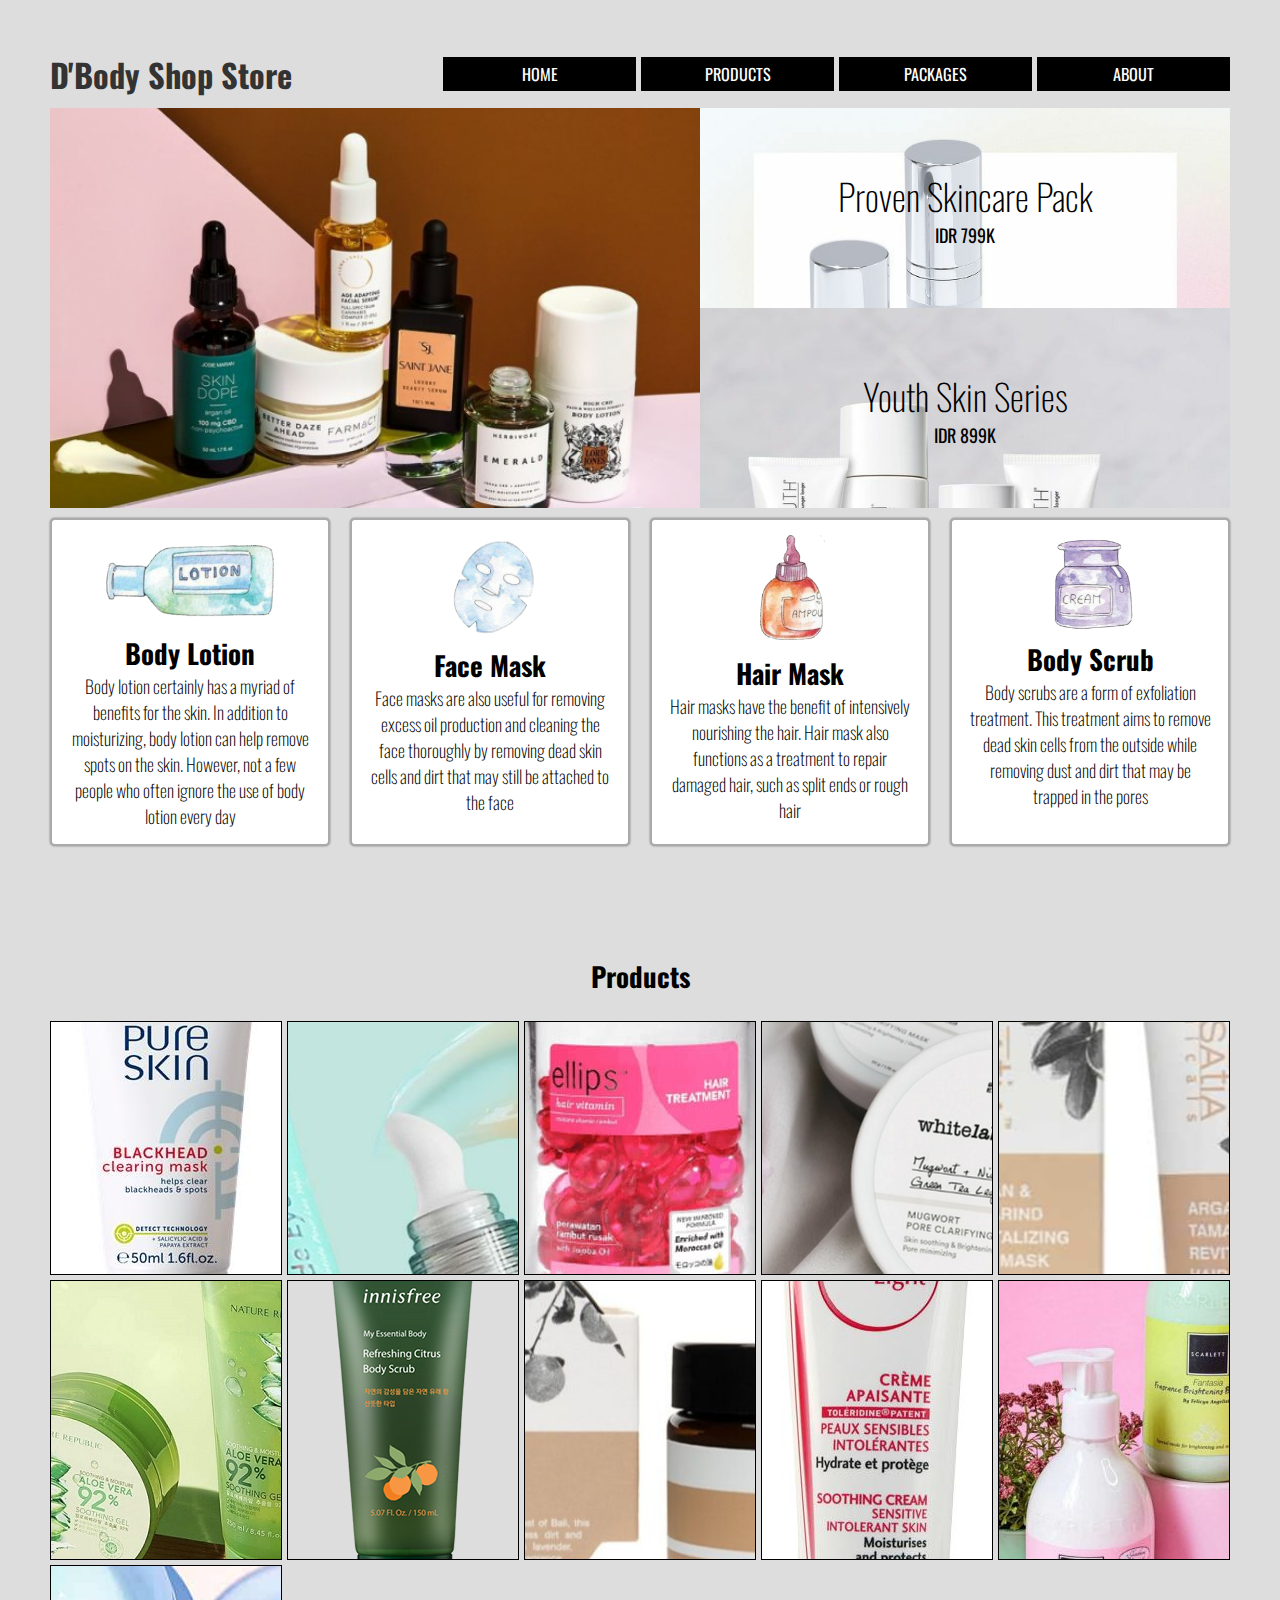
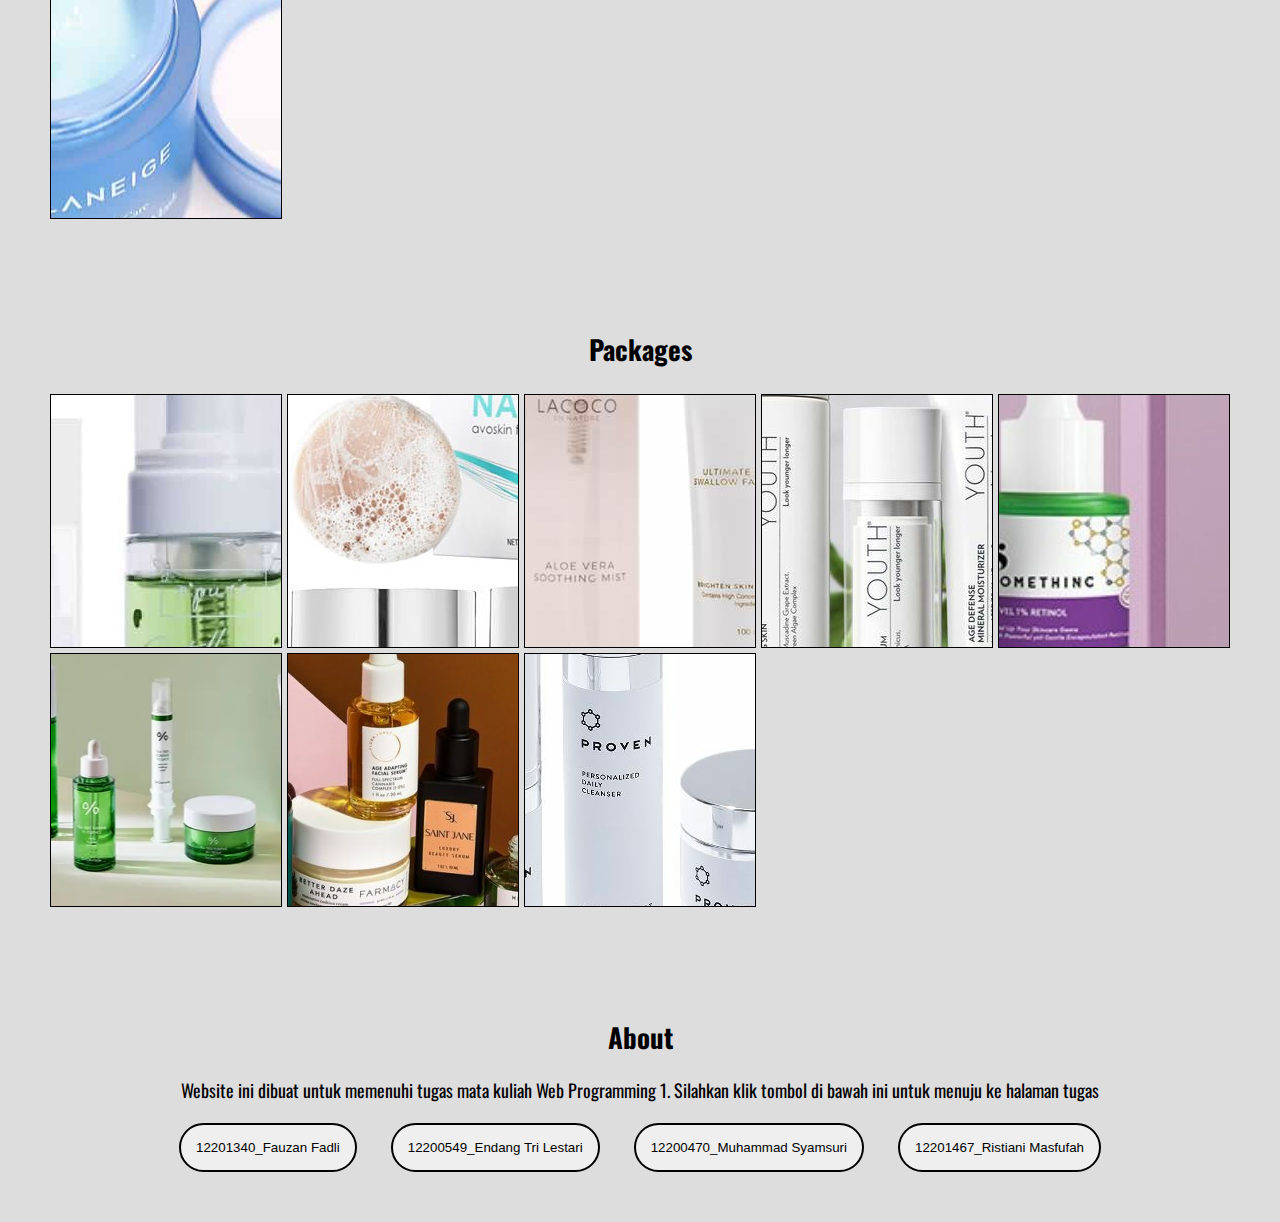
<file: web_native/index.html>
<!DOCTYPE html>
<html lang="en">
  <head>
    <meta charset="UTF-8" />
    <meta http-equiv="X-UA-Compatible" content="IE=edge" />
    <meta name="viewport" content="width=device-width, initial-scale=1.0" />
    <title>D'Body Shop Store</title>
    <link rel="stylesheet" href="css/style.css" />
  </head>
  <body>
    <div class="container">
      <header>
        <div class="hero">
          <h2 class="heading">D'Body Shop Store</h2>
          <p class="sub-heading">Body Care</p>
        </div>
        <div class="features features-1">
          <a href="#">
            <h4 class="item">Proven Skincare Pack</h4>
            <p class="price">IDR 799K</p>
          </a>
        </div>
        <div class="features features-2">
          <a href="#">
            <h4 class="item">Youth Skin Series</h4>
            <p class="price">IDR 899K</p>
          </a>          
        </div>
      </header>

      <nav class="menu">
        <div class="menu-toggle">
          <input type="checkbox" />
          <span></span>
          <span></span>
          <span></span>
        </div>
        <div class="brand">
          <h2>D'Body Shop Store</h2>
        </div>
        <ul class="menu-list">
          <li><a href="../index.html">home</a></li>
          <li><a href="#products">products</a></li>
          <li><a href="#packages">packages</a></li>
          <li><a href="#about">about</a></li>
        </ul>
      </nav>

      <section class="categories">
        <div class="category">
          <div class="icon-1"><img src="../img/LOTION.png" alt=""></div>
          <h3>Body Lotion</h3>
          <p>Body lotion certainly has a myriad of benefits for the skin. In addition to moisturizing, body lotion can help remove spots on the skin. However, not a few people who often ignore the use of body lotion every day</p>
        </div>
        <div class="category">
          <div class="icon-2"><img src="../img/MASKER.png" alt=""></div>
          <h3>Face Mask</h3>
          <p>Face masks are also useful for removing excess oil production and cleaning the face thoroughly by removing dead skin cells and dirt that may still be attached to the face</p>
        </div>
        <div class="category">
          <div class="icon-3"><img src="../img/AMPOU.png" alt=""></div>
          <h3>Hair Mask</h3>
          <p>Hair masks have the benefit of intensively nourishing the hair. Hair mask also functions as a treatment to repair damaged hair, such as split ends or rough hair</p>
        </div>
        <div class="category">
          <div class="icon-4"><img src="../img/CREAM.png" alt=""></div>
          <h3>Body Scrub</h3>
          <p> Body scrubs are a form of exfoliation treatment. This treatment aims to remove dead skin cells from the outside while removing dust and dirt that may be trapped in the pores</p>
        </div>
      </section>

      <section id="products">
        <h2>Products</h2>
        <!-- <img src="https://source.unsplash.com/random/201x201" alt="">
        <img src="https://source.unsplash.com/random/202x202" alt="">
        <img src="https://source.unsplash.com/random/203x203" alt="">
        <img src="https://source.unsplash.com/random/204x204" alt="">
        <img src="https://source.unsplash.com/random/205x205" alt="">
        <img src="https://source.unsplash.com/random/206x206" alt="">
        <img src="https://source.unsplash.com/random/207x207" alt="">
        <img src="https://source.unsplash.com/random/208x208" alt="">
        <img src="https://source.unsplash.com/random/209x209" alt="">
        <img src="https://source.unsplash.com/random/201x202" alt="">
        <img src="https://source.unsplash.com/random/202x203" alt="">
        <img src="https://source.unsplash.com/random/203x204" alt=""> -->

        <div class="prod prod-1">
          <a href="">
            <h4 class="item-pro">Cleaning Mask</h4>
            <p class="price-pro">Rp152.000</p>
          </a>
        </div>

        <div class="prod prod-2">
          <a href="">
            <h4 class="item">Eye Cream</h4>
            <p class="price">Rp205.000</p>
          </a>          
        </div>

        <div class="prod prod-3">
          <a href="">
            <h4 class="item">Haircare Vitamin</h4>
            <p class="price">Rp215.000</p>
          </a>          
        </div>

        <div class="prod prod-4">
          <a href="">
            <h4 class="item">Mugwort Masker</h4>
            <p class="price">Rp85.000</p>
          </a>          
        </div>

        <div class="prod prod-5">
          <a href="">
            <h4 class="item">Hair Mask</h4>
            <p class="price">Rp180.000</p>
          </a>          
        </div>

        <div class="prod prod-6">
          <a href="">
            <h4 class="item">Aloe Vera Moisturizer</h4>
            <p class="price">Rp299.000</p>
          </a>          
        </div>

        <div class="prod prod-7">
          <a href="">
            <h4 class="item">Body Scrub</h4>
            <p class="price">Rp399.000</p>
          </a>          
        </div>

        <div class="prod prod-8">
          <a href="">
            <h4 class="item">Face Scrub</h4>
            <p class="price">Rp425.000</p>
          </a>          
        </div>

        <div class="prod prod-9">
          <a href="">
            <h4 class="item">Bioderma Moisturizer for Sensitive Skin</h4>
            <p class="price">Rp79.000</p>
          </a>          
        </div>
        
        <div class="prod prod-10">
          <a href="">
            <h4 class="item">Body Lotion</h4>
            <p class="price">Rp75.000</p>
          </a>          
        </div>
        
        <div class="prod prod-11">
          <a href="">
            <h4 class="item">Sleeping Mask</h4>
            <p class="price">Rp289.000</p>
          </a>
        </div>
      </section>

      <section id="packages">
        <h2>Packages</h2>
        <div class="pack pack-1">
          <a href="">
            <h4 class="item">N-Pure Skin Centella</h4>
            <p class="price">Rp783.000</p>
          </a>          
        </div>
        <div class="pack pack-2">
          <a href="">
            <h4 class="item">Exflo Avoskin</h4>
            <p class="price">Rp499.000</p>
          </a>          
        </div>
        <div class="pack pack-3">
          <a href="">
            <h4 class="item">Glow Lacoco</h4>
            <p class="price">Rp799.000</p>
          </a>          
        </div>
        <div class="pack pack-4">
          <a href="">
            <h4 class="item">Youth Skin Series</h4>
            <p class="price">Rp889.000</p>
          </a>          
        </div>
        <div class="pack pack-5">
          <a href="">
            <h4 class="item">Somethinc Variant Serum</h4>
            <p class="price">IDR 145K - 210K</p>
          </a>          
        </div>
        <div class="pack pack-6">
          <a href="">
            <h4 class="item">Dr. Ceuracle</h4>
            <p class="price">Rp983.000</p>
          </a>          
        </div>
        <div class="pack pack-7">
          <a href="">
            <h4 class="item">Ultimate Glow Series</h4>
            <p class="price">Rp927.000</p>
          </a>          
        </div>
        <div class="pack pack-8">
          <a href="">
            <h4 class="item">Proven Skincare Glow Series</h4>
            <p class="price">Rp799.000</p>
          </a>          
        </div>
      </section>

      <section id="about">
        <h2>About</h2>
        <p>Website ini dibuat untuk memenuhi tugas mata kuliah Web Programming 1. Silahkan klik tombol di bawah ini untuk menuju ke halaman tugas</p>
        <div class="btn">
          <button><a href="tugas_harian/tugas-f.html">12201340_Fauzan Fadli</a></button>
          <button><a href="tugas_harian/tugas-e.html">12200549_Endang Tri Lestari</a></button>
          <button><a href="tugas_harian/tugas-m.html">12200470_Muhammad Syamsuri</a></button>
          <button><a href="tugas_harian/tugas-r.html">12201467_Ristiani Masfufah</a></button>
        </div>
      </section>
    </div>
    <script src="../js/web_native.js"></script>
  </body>
</html>
</file>
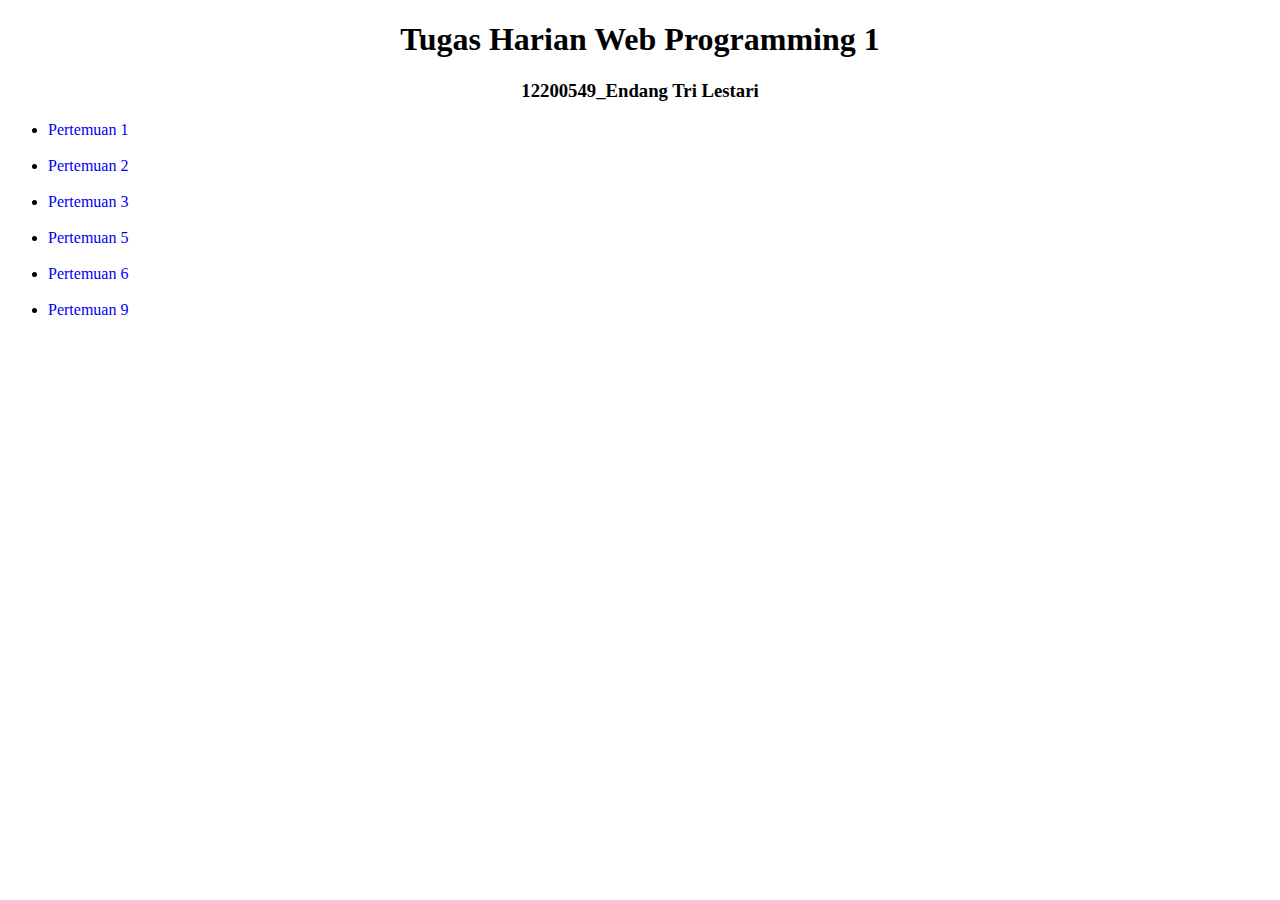
<file: web_native/tugas_harian/tugas-e.html>
<!DOCTYPE html>
<html lang="en">
<head>
    <meta charset="UTF-8">
    <meta http-equiv="X-UA-Compatible" content="IE=edge">
    <meta name="viewport" content="width=device-width, initial-scale=1.0">
    <title>Tugas Harian Web Programming 1</title>
</head>
<body>
    <div>
        <center><h1>Tugas Harian Web Programming 1</h1></center>
        <center><h3>12200549_Endang Tri Lestari</h3></center>
        <ul>
            <li><a href="https://drive.google.com/file/d/1oiHteJxfygs_dOAF5EXF6OfpWUDNQ6gD/view?usp=sharing" style="text-decoration: none;">Pertemuan 1</a></li><br>
            <li><a href="https://drive.google.com/file/d/1MWrMgq9C2ZCMWmcvq41JXcgvyIprAP8W/view?usp=sharing" style="text-decoration: none;">Pertemuan 2</a></li><br>
            <li><a href="https://drive.google.com/file/d/1J0wqUwUSL8jityECBDSWtsBPsanCYdE3/view?usp=sharing" style="text-decoration: none;">Pertemuan 3</a></li><br>
            <li><a href="https://drive.google.com/file/d/117z4t4KMftj8CPEOOaAzgPOKz6k5Fxdc/view?usp=sharing" style="text-decoration: none;">Pertemuan 5</a></li><br>
            <li><a href="https://drive.google.com/file/d/1kgNNzbU1MQgB8AmppkGwS8ZpkBIWjtyg/view?usp=sharing" style="text-decoration: none;">Pertemuan 6</a></li><br>
            <li><a href="https://drive.google.com/file/d/1_9cbjKU8FmGUYe2E7INzv-CM2S9IfQsD/view?usp=sharing" style="text-decoration: none;">Pertemuan 9</a></li>
        </ul>
    </div>
</body>
</html>
</file>
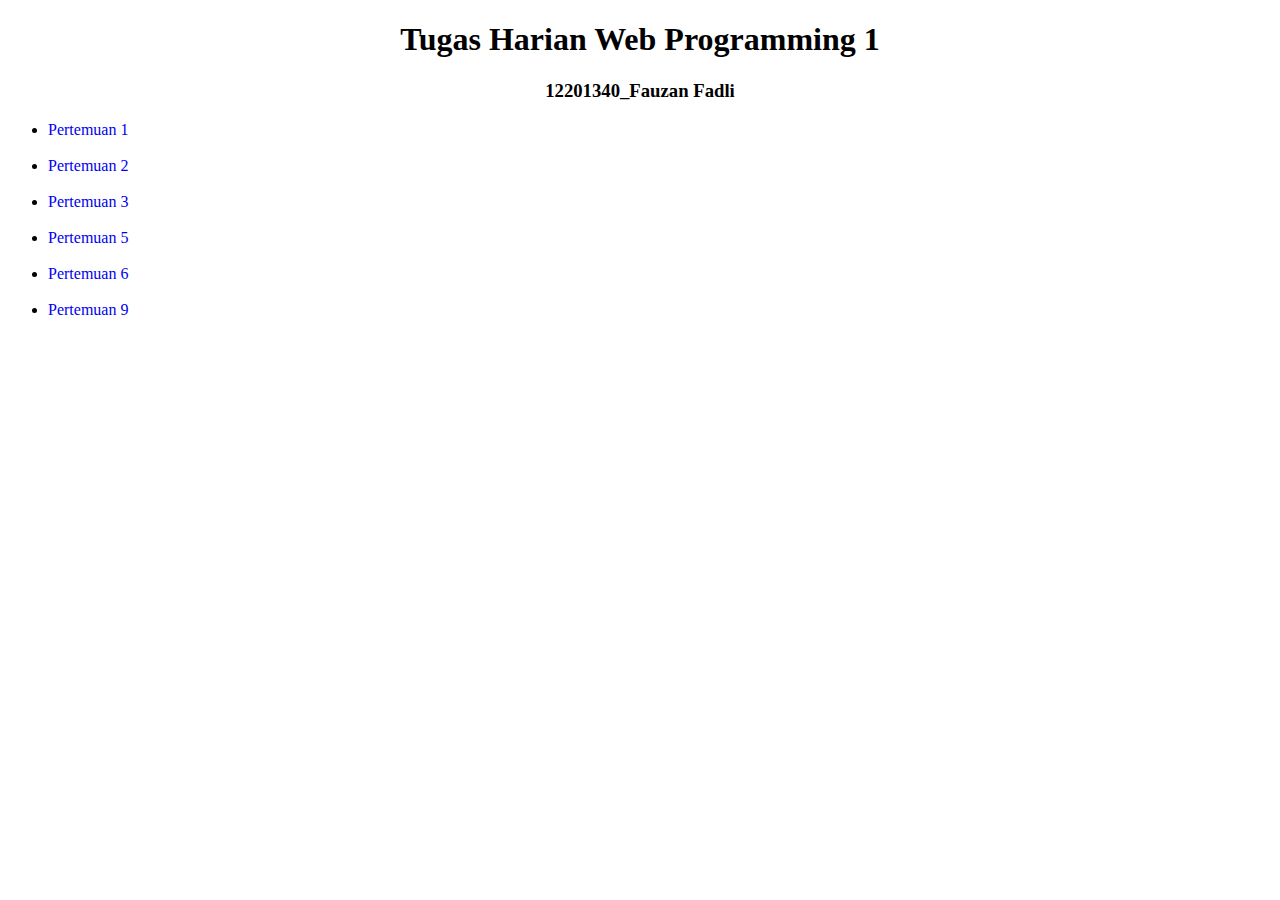
<file: web_native/tugas_harian/tugas-f.html>
<!DOCTYPE html>
<html lang="en">
<head>
    <meta charset="UTF-8">
    <meta http-equiv="X-UA-Compatible" content="IE=edge">
    <meta name="viewport" content="width=device-width, initial-scale=1.0">
    <title>Tugas Harian Web Programming 1</title>
</head>
<body>
    <div>
        <center><h1>Tugas Harian Web Programming 1</h1></center>
        <center><h3>12201340_Fauzan Fadli</h3></center>
        <ul>
            <li><a href="https://drive.google.com/file/d/1DVC6OKvJxslfN_QW8AAKVr62L2SvlQR1/view?usp=sharing" style="text-decoration: none;">Pertemuan 1</a></li><br>
            <li><a href="https://drive.google.com/file/d/18nxMR22H82sBIJwEypItOCIMb5Mkni0F/view?usp=sharing" style="text-decoration: none;">Pertemuan 2</a></li><br>
            <li><a href="https://drive.google.com/file/d/1QvY7uZwPa8zUzZ_qVgmgFISQxpB4NIFU/view?usp=sharing" style="text-decoration: none;">Pertemuan 3</a></li><br>
            <li><a href="https://drive.google.com/file/d/1sW9mwG9j0OMIb0e5NQpk5uvHdPcDy_3c/view?usp=sharing" style="text-decoration: none;">Pertemuan 5</a></li><br>
            <li><a href="https://drive.google.com/file/d/1L1qUe_rueixLxbrtPLTuKC6TkxVO6G-O/view?usp=sharing" style="text-decoration: none;">Pertemuan 6</a></li><br>
            <li><a href="https://drive.google.com/file/d/1pOzaEYiCb0_PBBIIal_6tGDb2eu7z0a7/view?usp=sharing" style="text-decoration: none;">Pertemuan 9</a></li>
        </ul>
    </div>
</body>
</html>
</file>
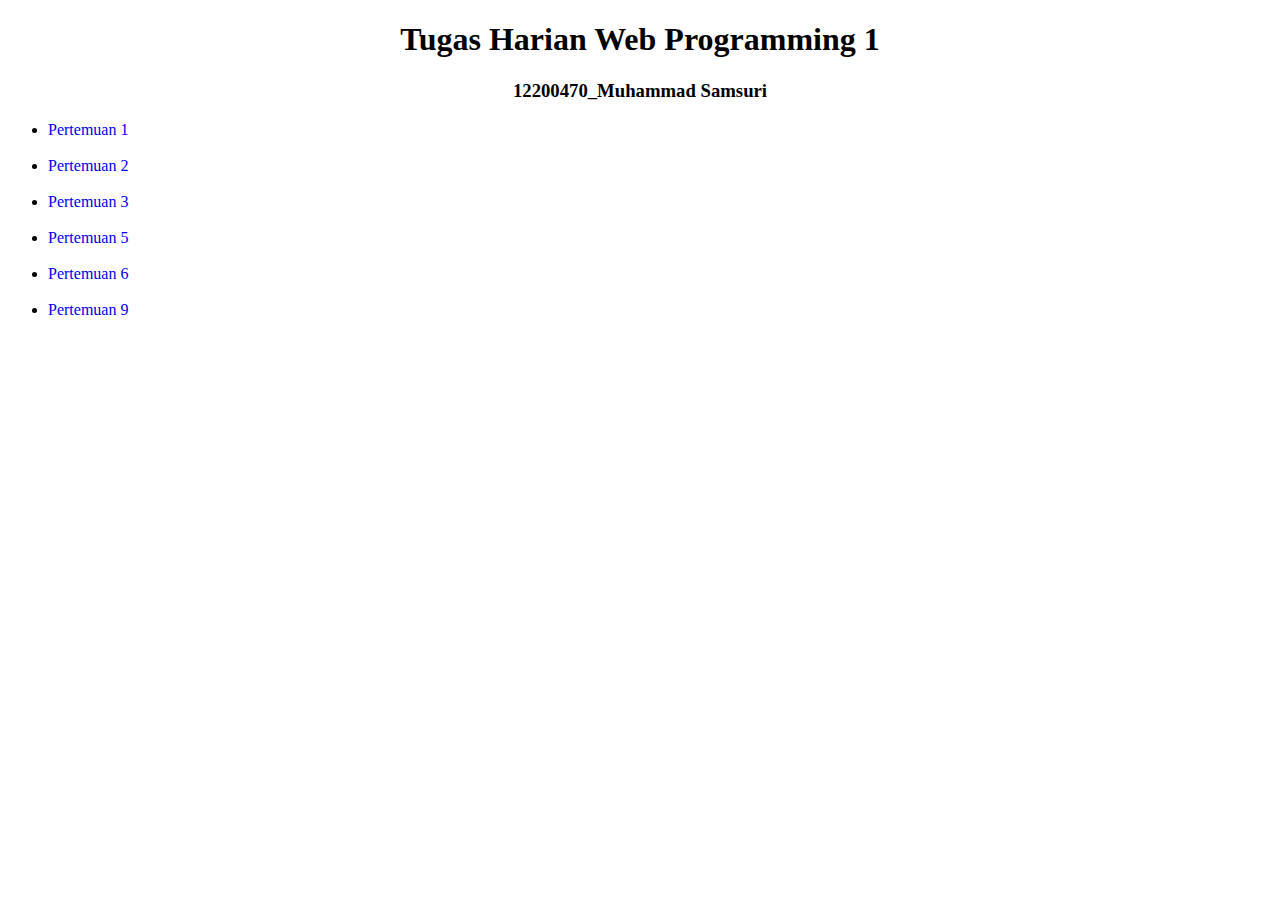
<file: web_native/tugas_harian/tugas-m.html>
<!DOCTYPE html>
<html lang="en">
<head>
    <meta charset="UTF-8">
    <meta http-equiv="X-UA-Compatible" content="IE=edge">
    <meta name="viewport" content="width=device-width, initial-scale=1.0">
    <title>Tugas Harian Web Programming 1</title>
</head>
<body>
    <div>
        <center><h1>Tugas Harian Web Programming 1</h1></center>
        <center><h3>12200470_Muhammad Samsuri</h3></center>
        <ul>
            <li><a href="https://drive.google.com/file/d/1qFz_0BbrGTYc2IivUsxD5IsDeMjttbti/view?usp=sharing" style="text-decoration: none;">Pertemuan 1</a></li><br>
            <li><a href="https://drive.google.com/file/d/1NWZ4QgTfatQ8ciG_prrwwbNAcfk2h8Ff/view?usp=sharing" style="text-decoration: none;">Pertemuan 2</a></li><br>
            <li><a href="https://drive.google.com/file/d/13hmMF1eW_CuUU4Y4yWC0AypnIvuqwUZa/view?usp=sharing" style="text-decoration: none;">Pertemuan 3</a></li><br>
            <li><a href="C:/tugas/" style="text-decoration: none;">Pertemuan 5</a></li><br>
            <li><a href="https://drive.google.com/file/d/15isDpj4PkmOJQRath535rxnhEymzIJgB/view?usp=sharing" style="text-decoration: none;">Pertemuan 6</a></li><br>
            <li><a href="C:/tugas/" style="text-decoration: none;">Pertemuan 9</a></li>
        </ul>
    </div>
</body>
</html>
</file>
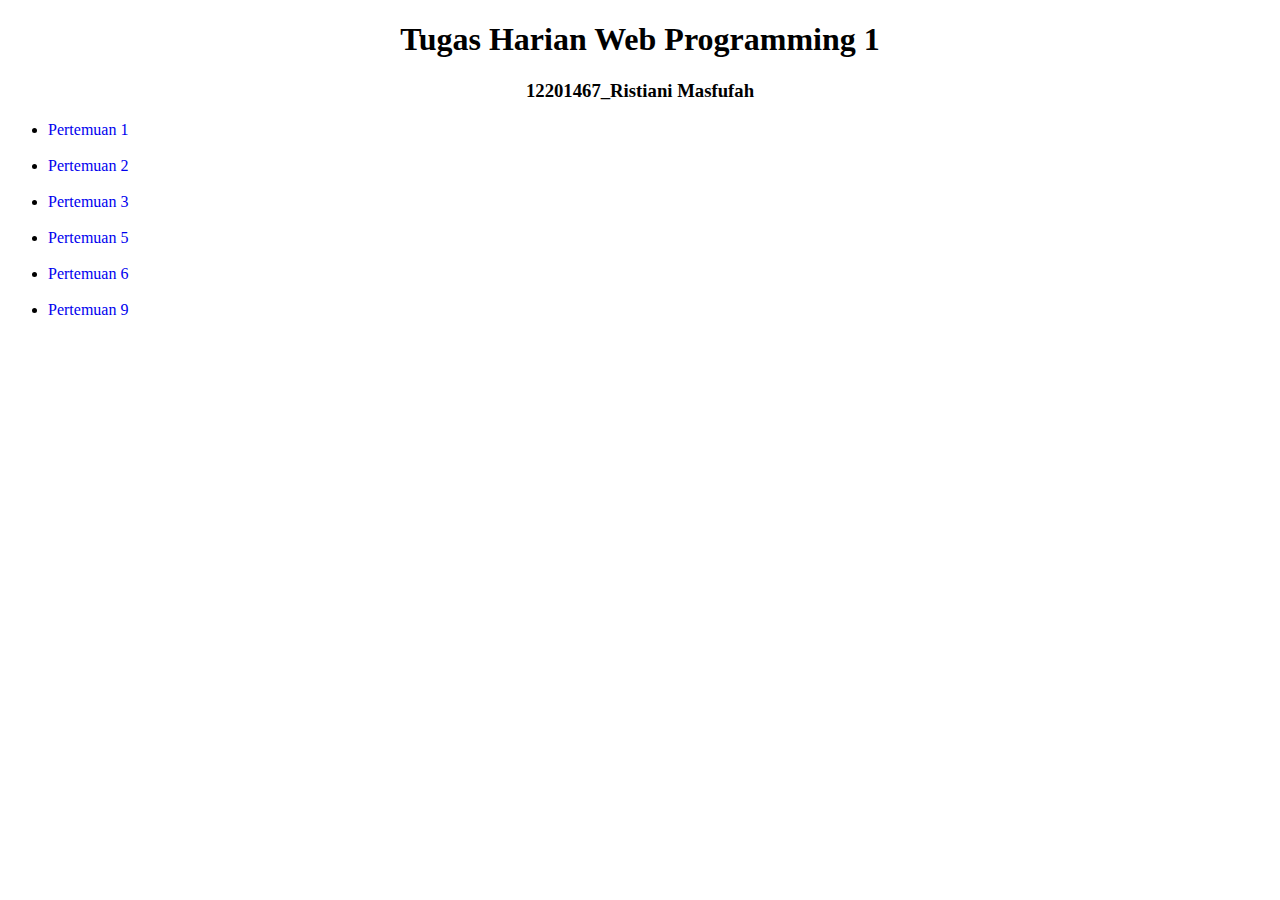
<file: web_native/tugas_harian/tugas-r.html>
<!DOCTYPE html>
<html lang="en">
<head>
    <meta charset="UTF-8">
    <meta http-equiv="X-UA-Compatible" content="IE=edge">
    <meta name="viewport" content="width=device-width, initial-scale=1.0">
    <title>Tugas Harian Web Programming 1</title>
</head>
<body>
    <div>
        <center><h1>Tugas Harian Web Programming 1</h1></center>
        <center><h3>12201467_Ristiani Masfufah</h3></center>
        <ul>
            <li><a href="https://drive.google.com/file/d/1FsF2k-Nx9J5QYZQom0sonaXkSvEVEvlY/view?usp=sharing" style="text-decoration: none;">Pertemuan 1</a></li><br>
            <li><a href="https://drive.google.com/file/d/1Q0EMaqoodZNY5u_UYXlkNTizpopEb6yx/view?usp=sharing" style="text-decoration: none;">Pertemuan 2</a></li><br>
            <li><a href="https://drive.google.com/file/d/1aRBxIDgMyk6M91Ab2J5LHFRMPSx6uCoe/view?usp=sharing" style="text-decoration: none;">Pertemuan 3</a></li><br>
            <li><a href="https://drive.google.com/file/d/1HTvtU-jV6xZp6XSVOVSe8yFb7VueZGo0/view?usp=sharing" style="text-decoration: none;">Pertemuan 5</a></li><br>
            <li><a href="https://drive.google.com/file/d/1o9BxmtXfCNNxOllt5MAaVG8dX420gtoK/view?usp=sharing" style="text-decoration: none;">Pertemuan 6</a></li><br>
            <li><a href="C:/tugas" style="text-decoration: none;">Pertemuan 9</a></li>
        </ul>
    </div>
</body>
</html>
</file>
<file: web_native/css/style.css>
@import url("https://fonts.googleapis.com/css2?family=Oswald:wght@200;400&display=swap");
* {
  margin: 0;
  padding: 0;
}

body {
  background-color: #ddd;
  font-size: 18px;
  font-family: "Oswald", Arial, Helvetica, sans-serif;
  margin: 50px;
}
body .container {
  display: grid;
  gap: 10px;
}
body .container img {
  width: 100%;
}
body .container header {
  display: grid;
  grid-template-areas: "hero hero features-1" "hero hero features-2";
}
body .container header .hero {
  grid-area: hero;
  min-height: 300px;
  background-image: url("../../packages/pack7.jpg");
  background-size: cover;
  background-position: center;
  padding: 50px;
}
body .container header .hero h2, body .container header .hero p {
  display: none;
}
body .container header .features {
  place-content: center;
  text-align: center;
  display: grid;
}
body .container header .features-1 {
  grid-area: features-1;
  background-image: url("../../packages/pack8.jpg");
  background-size: cover;
}
body .container header .features-2 {
  grid-area: features-2;
  background-image: url("../../packages/pack4.jpg");
  background-size: cover;
}
body .container header .features-1, body .container header .features-2 {
  transition: 0.5s;
}
body .container header .features-1:hover, body .container header .features-2:hover {
  background-position: center;
}
body .container header .features-1 a, body .container header .features-2 a {
  color: black;
  display: block;
  text-decoration: none;
}
body .container header .features-1 a .item, body .container header .features-2 a .item {
  font-size: 2em;
  font-weight: 200;
}
body .container .menu {
  order: -1;
  display: grid;
  grid-template-columns: 1fr 2fr;
  align-items: center;
}
body .container .menu .menu-toggle {
  display: none;
  flex-direction: column;
  height: 20px;
  justify-content: space-between;
  position: relative;
  z-index: 2;
}
body .container .menu .menu-toggle input {
  position: absolute;
  width: 28px;
  height: 28px;
  left: 0px;
  top: 0px;
  opacity: 0;
  cursor: pointer;
  z-index: 2;
}
body .container .menu .menu-toggle input:checked ~ span:nth-child(2) {
  transform: rotate(45deg) translate(-1px, -1px);
  background-color: white;
}
body .container .menu .menu-toggle input:checked ~ span:last-child {
  transform: rotate(-45deg) translate(-1px, 0px);
  background-color: white;
}
body .container .menu .menu-toggle input:checked ~ span:nth-child(3) {
  transform: scale(0);
  background-color: white;
}
body .container .menu .menu-toggle span {
  display: block;
  width: 28px;
  height: 3px;
  border-radius: 5px;
  background-color: black;
  transition: all 0.5s;
}
body .container .menu .menu-toggle span:nth-child(2) {
  transform-origin: 0 0;
}
body .container .menu .menu-toggle span:last-child {
  transform-origin: 0 100%;
}
body .container .menu .brand {
  font-size: 1.2em;
  color: #333;
}
body .container .menu ul {
  list-style: none;
  display: grid;
  grid-template-columns: repeat(auto-fit, minmax(100px, 1fr));
  gap: 5px;
}
body .container .menu ul a {
  display: block;
  text-decoration: none;
  color: white;
  background-color: black;
  text-align: center;
  padding: 5px;
  text-transform: uppercase;
  font-size: 0.9em;
}
body .container .categories {
  display: grid;
  grid-template-columns: repeat(auto-fit, minmax(200px, 1fr));
  gap: 20px;
}
body .container .categories .category {
  background-color: white;
  padding: 15px;
  text-align: center;
  border: 2px solid #aaa;
  border-radius: 5px;
  box-shadow: 0px 0px 2px rgba(0, 0, 0, 0.5);
}
body .container .categories .category .icon-1 img {
  width: 180px;
}
body .container .categories .category .icon-2 img {
  width: 100px;
}
body .container .categories .category .icon-3 img {
  width: 70px;
}
body .container .categories .category .icon-4 img {
  width: 95px;
}
body .container .categories .category h3 {
  font-size: 1.5em;
}
body .container .categories .category p {
  font-weight: 200;
  font-size: 1em;
}
body .container #products {
  margin-top: 100px;
  display: grid;
  grid-template-columns: repeat(auto-fit, minmax(200px, 1fr));
  gap: 5px;
}
body .container #products h2 {
  grid-column: 1/-1;
  text-align: center;
  margin-bottom: 20px;
}
body .container #products .prod {
  place-content: center;
  text-align: center;
  display: grid;
  display: block;
  background-position: center;
  border: 1px solid black;
  transition: 0.5s all ease;
}
body .container #products .prod:hover {
  background-size: cover;
}
body .container #products a {
  color: black;
  text-decoration: none;
  opacity: 0;
  display: block;
  padding: 100px 0px;
  text-shadow: 2px 2px 2px white;
  transition: 0.5s all ease;
}
body .container #products a:hover {
  opacity: 1;
  background-color: rgba(255, 255, 255, 0.25);
}
body .container #products .prod-1 {
  background-image: url("../../products/pro1.jpeg");
}
body .container #products .prod-2 {
  background-image: url("../../products/pro2.jpg");
}
body .container #products .prod-3 {
  background-image: url("../../products/pro3.jpeg");
}
body .container #products .prod-4 {
  background-image: url("../../products/pro4.png");
}
body .container #products .prod-5 {
  background-image: url("../../products/pro5.jpeg");
}
body .container #products .prod-6 {
  background-image: url("../../products/pro6.jpg");
}
body .container #products .prod-7 {
  background-image: url("../../products/pro7.png");
}
body .container #products .prod-8 {
  background-image: url("../../products/pro8.jpg");
}
body .container #products .prod-9 {
  background-image: url("../../products/bioderma-sensibio-light-cream-40ml.jpg");
}
body .container #products .prod-10 {
  background-image: url("../../products/scarlett-whitening-body-lotion-scarlet-whitening-body-lotion.jpg");
}
body .container #products .prod-11 {
  background-image: url("../../products/sleeping-mask.jpg");
}
body .container #packages {
  margin-top: 100px;
  display: grid;
  grid-template-columns: repeat(auto-fit, minmax(200px, 1fr));
  gap: 5px;
}
body .container #packages h2 {
  grid-column: 1/-1;
  text-align: center;
  margin-bottom: 20px;
}
body .container #packages .pack {
  place-content: center;
  text-align: center;
  display: grid;
  display: block;
  background-position: center;
  border: 1px solid black;
}
body .container #packages .pack:hover {
  background-size: cover;
}
body .container #packages a {
  color: black;
  text-decoration: none;
  opacity: 0;
  display: block;
  padding: 100px 0px;
  text-shadow: 2px 2px 2px white;
  transition: 0.5s all ease;
}
body .container #packages a:hover {
  opacity: 1;
  background-color: rgba(255, 255, 255, 0.25);
}
body .container #packages .pack-1 {
  background-image: url("../../packages/pack1.jpg");
}
body .container #packages .pack-2 {
  background-image: url("../../packages/pack2.jpeg");
}
body .container #packages .pack-3 {
  background-image: url("../../packages/pack3.jpg");
}
body .container #packages .pack-4 {
  background-image: url("../../packages/pack4.jpg");
}
body .container #packages .pack-5 {
  background-image: url("../../packages/pack5.jpg");
}
body .container #packages .pack-6 {
  background-image: url("../../packages/pack6.jpg");
}
body .container #packages .pack-7 {
  background-image: url("../../packages/pack7.jpg");
}
body .container #packages .pack-8 {
  background-image: url("../../packages/pack8.jpg");
}
body .container #about {
  margin-top: 100px;
  display: grid;
  grid-template-columns: repeat(auto-fit, minmax(200px, 1fr));
}
body .container #about h2, body .container #about p {
  grid-column: 1/-1;
  text-align: center;
  margin-bottom: 20px;
}
body .container #about h2 {
  margin-bottom: 20px;
}
body .container #about .btn {
  grid-column: 1/-1;
  margin: auto;
}
body .container #about .btn button {
  margin: 0 15px;
  border: 2px solid black;
  border-radius: 100px;
  padding: 15px;
}
body .container #about .btn a {
  text-decoration: none;
  color: black;
}

@media (max-width: 768px) {
  body .container header .hero {
    display: flex;
    flex-direction: column;
    align-items: start;
    justify-content: center;
  }
  body .container header .hero h2, body .container header .hero p {
    -webkit-text-stroke: 1px white;
    display: block;
    padding: 5px;
    margin-bottom: 5px;
  }
  body .container .menu {
    order: inherit;
    grid-template-columns: 1fr;
  }
  body .container .menu .brand {
    display: none;
  }
  body .container #products .prod, body .container #products .pack, body .container #packages .prod, body .container #packages .pack {
    background-size: cover;
  }
  body .container #products a, body .container #packages a {
    opacity: 1;
    background-color: rgba(255, 255, 255, 0.25);
  }
  body .container #products a h4, body .container #products a p, body .container #packages a h4, body .container #packages a p {
    font-size: 1.5em;
  }
}
@media screen and (max-width: 576px) {
  body .container header .features-1 a, body .container header .features-2 a {
    padding: 15px;
  }
  body .container header .features-1 a .item, body .container header .features-2 a .item {
    font-size: 27px;
  }
  body .container header .features-1 a .price, body .container header .features-2 a .price {
    font-size: 20px;
  }
  body .container .menu {
    order: -1;
    justify-items: end;
  }
  body .container .menu .menu-toggle {
    display: flex;
  }
  body .container .menu ul {
    background-color: black;
    position: absolute;
    flex-direction: column;
    top: 0;
    right: 0;
    height: 100vh;
    align-items: center;
    justify-content: space-evenly;
    z-index: 1;
    transform: translateY(-100%);
    transition: 1s;
    opacity: 0;
    width: 70%;
  }
  body .container .menu ul.slide {
    transform: translateY(0);
    opacity: 1;
  }
  body .container #products .prod, body .container #products .pack, body .container #packages .prod, body .container #packages .pack {
    background-size: cover;
  }
  body .container #products a, body .container #packages a {
    opacity: 1;
    background-color: rgba(255, 255, 255, 0.25);
  }
  body .container #products a h4, body .container #products a p, body .container #packages a h4, body .container #packages a p {
    font-size: 1.5em;
  }
  body .container #about .btn button:nth-child(3), body .container #about .btn button:last-child, body .container #about .btn button:nth-child(2) {
    font-size: 0.65em;
    margin-top: 20px;
  }
}

/*# sourceMappingURL=style.css.map */
</file>
